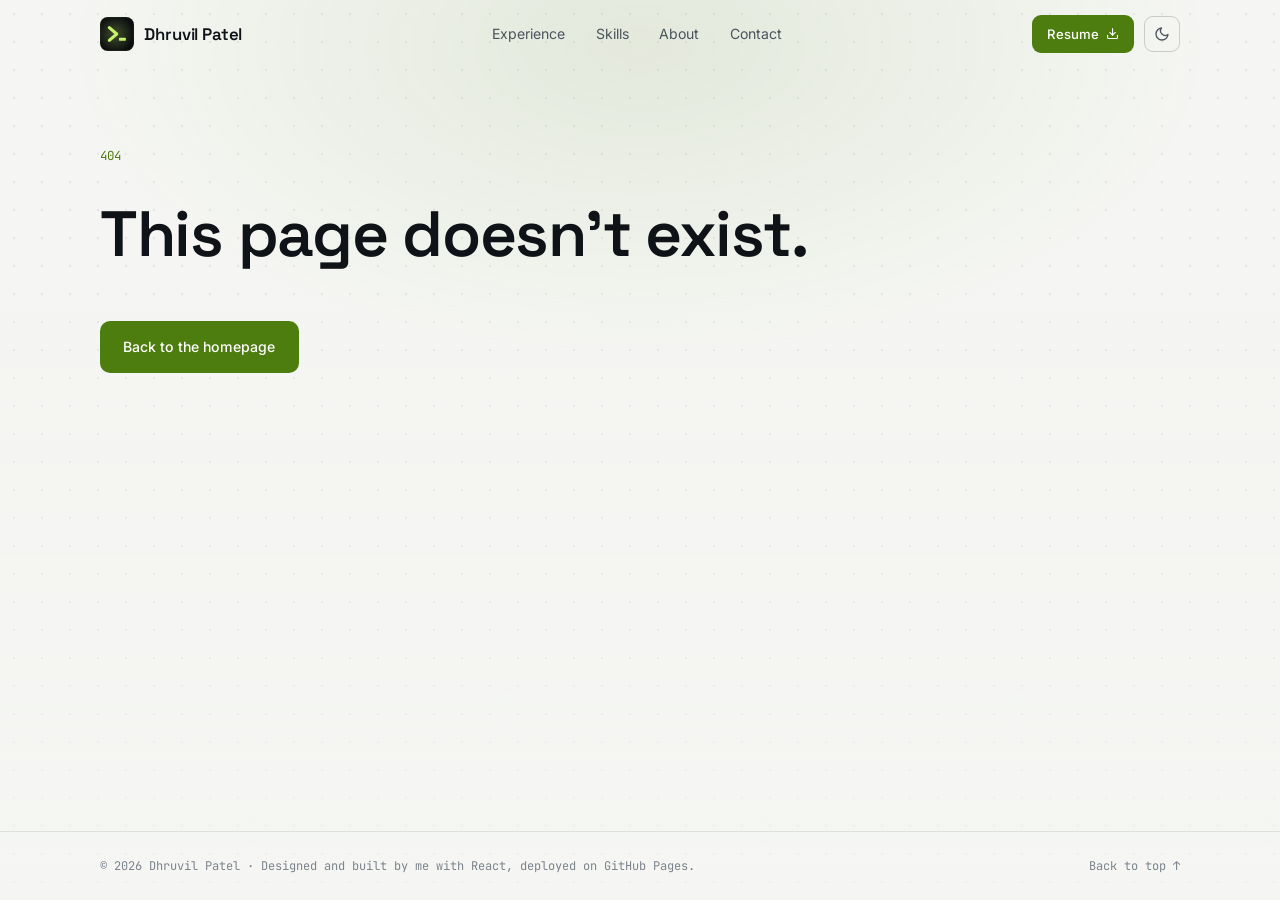
<file: index.html>
<!doctype html><html lang="en" data-theme="light"><head><meta charset="utf-8"/><link rel="icon" href="/favicon.ico" sizes="16x16 32x32 48x48"/><link rel="icon" type="image/svg+xml" href="/favicon.svg"/><link rel="icon" type="image/png" href="/favicon-32.png" sizes="32x32"/><link rel="apple-touch-icon" href="/apple-touch-icon.png"/><meta name="viewport" content="width=device-width,initial-scale=1"/><meta name="theme-color" content="#f5f6f3"/><meta name="description" content="Dhruvil Patel, software engineer at Amazon in Vancouver, BC."/><meta property="og:type" content="website"/><meta property="og:url" content="https://dhruvilpatel27.github.io/"/><meta property="og:title" content="Dhruvil Patel · Software Engineer"/><meta property="og:description" content="Full-stack, cloud and production AI engineering. Software engineer at Amazon in Vancouver, BC."/><meta property="og:image" content="https://dhruvilpatel27.github.io/og-image.png"/><meta name="twitter:card" content="summary_large_image"/><link rel="manifest" href="/manifest.json"/><link rel="preconnect" href="https://fonts.googleapis.com"/><link rel="preconnect" href="https://fonts.gstatic.com" crossorigin/><link href="https://fonts.googleapis.com/css2?family=Inter:wght@400;500;600&family=JetBrains+Mono:wght@400;500&family=Space+Grotesk:wght@500;600;700&display=swap" rel="stylesheet"/><title>Dhruvil Patel</title><script defer="defer" src="/static/js/main.bb9b57db.js"></script><link href="/static/css/main.4d1ae65d.css" rel="stylesheet"></head><body><noscript>You need to enable JavaScript to run this app.</noscript><div id="root"></div></body></html>
</file>
<file: static/css/main.4d1ae65d.css>
/*
! tailwindcss v3.3.3 | MIT License | https://tailwindcss.com
*/*,:after,:before{border:0 solid #e5e7eb;box-sizing:border-box}:after,:before{--tw-content:""}html{-webkit-text-size-adjust:100%;-webkit-font-feature-settings:normal;font-feature-settings:normal;font-family:ui-sans-serif,system-ui,-apple-system,BlinkMacSystemFont,Segoe UI,Roboto,Helvetica Neue,Arial,Noto Sans,sans-serif,Apple Color Emoji,Segoe UI Emoji,Segoe UI Symbol,Noto Color Emoji;font-variation-settings:normal;line-height:1.5;tab-size:4}body{line-height:inherit;margin:0}hr{border-top-width:1px;color:inherit;height:0}abbr:where([title]){-webkit-text-decoration:underline dotted;text-decoration:underline dotted}h1,h2,h3,h4,h5,h6{font-size:inherit;font-weight:inherit}a{color:inherit;text-decoration:inherit}b,strong{font-weight:bolder}code,kbd,pre,samp{font-family:ui-monospace,SFMono-Regular,Menlo,Monaco,Consolas,Liberation Mono,Courier New,monospace;font-size:1em}small{font-size:80%}sub,sup{font-size:75%;line-height:0;position:relative;vertical-align:initial}sub{bottom:-.25em}sup{top:-.5em}table{border-collapse:collapse;border-color:inherit;text-indent:0}button,input,optgroup,select,textarea{-webkit-font-feature-settings:inherit;font-feature-settings:inherit;color:inherit;font-family:inherit;font-size:100%;font-variation-settings:inherit;font-weight:inherit;line-height:inherit;margin:0;padding:0}button,select{text-transform:none}[type=button],[type=reset],[type=submit],button{-webkit-appearance:button;background-color:initial;background-image:none}:-moz-focusring{outline:auto}:-moz-ui-invalid{box-shadow:none}progress{vertical-align:initial}::-webkit-inner-spin-button,::-webkit-outer-spin-button{height:auto}[type=search]{-webkit-appearance:textfield;outline-offset:-2px}::-webkit-search-decoration{-webkit-appearance:none}::-webkit-file-upload-button{-webkit-appearance:button;font:inherit}summary{display:list-item}blockquote,dd,dl,figure,h1,h2,h3,h4,h5,h6,hr,p,pre{margin:0}fieldset{margin:0}fieldset,legend{padding:0}menu,ol,ul{list-style:none;margin:0;padding:0}dialog{padding:0}textarea{resize:vertical}input::-webkit-input-placeholder,textarea::-webkit-input-placeholder{color:#9ca3af;opacity:1}input::placeholder,textarea::placeholder{color:#9ca3af;opacity:1}[role=button],button{cursor:pointer}:disabled{cursor:default}audio,canvas,embed,iframe,img,object,svg,video{display:block;vertical-align:middle}img,video{height:auto;max-width:100%}[hidden]{display:none}*,:after,:before{--tw-border-spacing-x:0;--tw-border-spacing-y:0;--tw-translate-x:0;--tw-translate-y:0;--tw-rotate:0;--tw-skew-x:0;--tw-skew-y:0;--tw-scale-x:1;--tw-scale-y:1;--tw-pan-x: ;--tw-pan-y: ;--tw-pinch-zoom: ;--tw-scroll-snap-strictness:proximity;--tw-gradient-from-position: ;--tw-gradient-via-position: ;--tw-gradient-to-position: ;--tw-ordinal: ;--tw-slashed-zero: ;--tw-numeric-figure: ;--tw-numeric-spacing: ;--tw-numeric-fraction: ;--tw-ring-inset: ;--tw-ring-offset-width:0px;--tw-ring-offset-color:#fff;--tw-ring-color:rgba(59,130,246,.5);--tw-ring-offset-shadow:0 0 #0000;--tw-ring-shadow:0 0 #0000;--tw-shadow:0 0 #0000;--tw-shadow-colored:0 0 #0000;--tw-blur: ;--tw-brightness: ;--tw-contrast: ;--tw-grayscale: ;--tw-hue-rotate: ;--tw-invert: ;--tw-saturate: ;--tw-sepia: ;--tw-drop-shadow: ;--tw-backdrop-blur: ;--tw-backdrop-brightness: ;--tw-backdrop-contrast: ;--tw-backdrop-grayscale: ;--tw-backdrop-hue-rotate: ;--tw-backdrop-invert: ;--tw-backdrop-opacity: ;--tw-backdrop-saturate: ;--tw-backdrop-sepia: }::-webkit-backdrop{--tw-border-spacing-x:0;--tw-border-spacing-y:0;--tw-translate-x:0;--tw-translate-y:0;--tw-rotate:0;--tw-skew-x:0;--tw-skew-y:0;--tw-scale-x:1;--tw-scale-y:1;--tw-pan-x: ;--tw-pan-y: ;--tw-pinch-zoom: ;--tw-scroll-snap-strictness:proximity;--tw-gradient-from-position: ;--tw-gradient-via-position: ;--tw-gradient-to-position: ;--tw-ordinal: ;--tw-slashed-zero: ;--tw-numeric-figure: ;--tw-numeric-spacing: ;--tw-numeric-fraction: ;--tw-ring-inset: ;--tw-ring-offset-width:0px;--tw-ring-offset-color:#fff;--tw-ring-color:rgba(59,130,246,.5);--tw-ring-offset-shadow:0 0 #0000;--tw-ring-shadow:0 0 #0000;--tw-shadow:0 0 #0000;--tw-shadow-colored:0 0 #0000;--tw-blur: ;--tw-brightness: ;--tw-contrast: ;--tw-grayscale: ;--tw-hue-rotate: ;--tw-invert: ;--tw-saturate: ;--tw-sepia: ;--tw-drop-shadow: ;--tw-backdrop-blur: ;--tw-backdrop-brightness: ;--tw-backdrop-contrast: ;--tw-backdrop-grayscale: ;--tw-backdrop-hue-rotate: ;--tw-backdrop-invert: ;--tw-backdrop-opacity: ;--tw-backdrop-saturate: ;--tw-backdrop-sepia: }::backdrop{--tw-border-spacing-x:0;--tw-border-spacing-y:0;--tw-translate-x:0;--tw-translate-y:0;--tw-rotate:0;--tw-skew-x:0;--tw-skew-y:0;--tw-scale-x:1;--tw-scale-y:1;--tw-pan-x: ;--tw-pan-y: ;--tw-pinch-zoom: ;--tw-scroll-snap-strictness:proximity;--tw-gradient-from-position: ;--tw-gradient-via-position: ;--tw-gradient-to-position: ;--tw-ordinal: ;--tw-slashed-zero: ;--tw-numeric-figure: ;--tw-numeric-spacing: ;--tw-numeric-fraction: ;--tw-ring-inset: ;--tw-ring-offset-width:0px;--tw-ring-offset-color:#fff;--tw-ring-color:rgba(59,130,246,.5);--tw-ring-offset-shadow:0 0 #0000;--tw-ring-shadow:0 0 #0000;--tw-shadow:0 0 #0000;--tw-shadow-colored:0 0 #0000;--tw-blur: ;--tw-brightness: ;--tw-contrast: ;--tw-grayscale: ;--tw-hue-rotate: ;--tw-invert: ;--tw-saturate: ;--tw-sepia: ;--tw-drop-shadow: ;--tw-backdrop-blur: ;--tw-backdrop-brightness: ;--tw-backdrop-contrast: ;--tw-backdrop-grayscale: ;--tw-backdrop-hue-rotate: ;--tw-backdrop-invert: ;--tw-backdrop-opacity: ;--tw-backdrop-saturate: ;--tw-backdrop-sepia: }.container{width:100%}@media (min-width:640px){.container{max-width:640px}}@media (min-width:768px){.container{max-width:768px}}@media (min-width:1024px){.container{max-width:1024px}}@media (min-width:1280px){.container{max-width:1280px}}@media (min-width:1536px){.container{max-width:1536px}}.sr-only{border-width:0}.collapse{visibility:collapse}.static{position:static}.fixed{position:fixed}.grid{display:grid}.transform{-webkit-transform:translate(var(--tw-translate-x),var(--tw-translate-y)) rotate(var(--tw-rotate)) skewX(var(--tw-skew-x)) skewY(var(--tw-skew-y)) scaleX(var(--tw-scale-x)) scaleY(var(--tw-scale-y));transform:translate(var(--tw-translate-x),var(--tw-translate-y)) rotate(var(--tw-rotate)) skewX(var(--tw-skew-x)) skewY(var(--tw-skew-y)) scaleX(var(--tw-scale-x)) scaleY(var(--tw-scale-y))}.resize{resize:both}.blur{--tw-blur:blur(8px)}.blur,.filter{-webkit-filter:var(--tw-blur) var(--tw-brightness) var(--tw-contrast) var(--tw-grayscale) var(--tw-hue-rotate) var(--tw-invert) var(--tw-saturate) var(--tw-sepia) var(--tw-drop-shadow);filter:var(--tw-blur) var(--tw-brightness) var(--tw-contrast) var(--tw-grayscale) var(--tw-hue-rotate) var(--tw-invert) var(--tw-saturate) var(--tw-sepia) var(--tw-drop-shadow)}:root{--bg:#0b0d10;--bg-raised:#12151a;--text-primary:#e8ebef;--text-secondary:#9aa3ad;--text-tertiary:#646c76;--accent:#c5f36b;--accent-ink:#0b0d10;--accent-soft:hsla(80,85%,69%,.12);--rule:rgba(232,235,239,.09);--rule-strong:rgba(232,235,239,.18);--surface-navbar:rgba(11,13,16,.78);--card-shadow:0 24px 50px -30px rgba(0,0,0,.8);--grid-dot:232,235,239;--grid-accent:197,243,107;--font-display:"Space Grotesk","Helvetica Neue",Arial,sans-serif;--font-body:"Inter",-apple-system,BlinkMacSystemFont,"Helvetica Neue",Arial,sans-serif;--font-mono:"JetBrains Mono",ui-monospace,"SF Mono",Menlo,monospace;--ease:cubic-bezier(0.2,0.7,0.2,1);--max-width:1160px;color-scheme:dark}:root[data-theme=light]{--bg:#f5f6f3;--bg-raised:#fff;--text-primary:#0f1216;--text-secondary:#4b535c;--text-tertiary:#7b838c;--accent:#4d7c0f;--accent-ink:#fff;--accent-soft:rgba(77,124,15,.1);--rule:rgba(15,18,22,.09);--rule-strong:rgba(15,18,22,.18);--surface-navbar:hsla(80,14%,96%,.85);--card-shadow:0 24px 50px -32px rgba(15,18,22,.35);--grid-dot:15,18,22;--grid-accent:77,124,15;color-scheme:light}html{scroll-behavior:smooth;scroll-padding-top:72px}#root,body,html{min-height:100vh}body,html{max-width:100%;overflow-x:hidden}body{-webkit-font-smoothing:antialiased;background:#0b0d10;background:var(--bg);color:#e8ebef;color:var(--text-primary);font-family:Inter,-apple-system,BlinkMacSystemFont,Helvetica Neue,Arial,sans-serif;font-family:var(--font-body);font-size:16px;line-height:1.7;transition:background-color .3s ease,color .3s ease}*{min-width:0}::selection{background:#c5f36b;background:var(--accent);color:#0b0d10;color:var(--accent-ink)}.app-content{display:flex;flex-direction:column;min-height:100vh;position:relative;z-index:1}.app-content>section{width:100%}.page-section{margin:0 auto;max-width:1160px;max-width:var(--max-width);padding:3.5rem 1.5rem}@media (min-width:768px){.page-section{padding:4.5rem 2.5rem}}.eyebrow{align-items:center;color:#c5f36b;color:var(--accent);display:inline-flex;font-family:JetBrains Mono,ui-monospace,SF Mono,Menlo,monospace;font-family:var(--font-mono);font-size:.78rem;gap:.6rem}.eyebrow-index{color:#646c76;color:var(--text-tertiary)}.section-title{color:#e8ebef;color:var(--text-primary);font-family:Space Grotesk,Helvetica Neue,Arial,sans-serif;font-family:var(--font-display);font-size:clamp(2.1rem,4.8vw,3.2rem);font-weight:600;letter-spacing:-.02em;line-height:1.05;margin-top:.75rem}.section-intro{color:#9aa3ad;color:var(--text-secondary);margin-top:1rem;max-width:40rem}.btn{align-items:center;border:1px solid transparent;border-radius:10px;cursor:pointer;display:inline-flex;font-size:.88rem;font-weight:500;gap:.55rem;padding:.8rem 1.4rem;text-decoration:none;transition:background .2s ease,border-color .2s ease,color .2s ease,box-shadow .25s ease,-webkit-transform .2s cubic-bezier(.2,.7,.2,1);transition:transform .2s cubic-bezier(.2,.7,.2,1),background .2s ease,border-color .2s ease,color .2s ease,box-shadow .25s ease;transition:transform .2s cubic-bezier(.2,.7,.2,1),background .2s ease,border-color .2s ease,color .2s ease,box-shadow .25s ease,-webkit-transform .2s cubic-bezier(.2,.7,.2,1);transition:background .2s ease,border-color .2s ease,color .2s ease,box-shadow .25s ease,-webkit-transform .2s var(--ease);transition:transform .2s var(--ease),background .2s ease,border-color .2s ease,color .2s ease,box-shadow .25s ease;transition:transform .2s var(--ease),background .2s ease,border-color .2s ease,color .2s ease,box-shadow .25s ease,-webkit-transform .2s var(--ease)}.btn:hover{-webkit-transform:translateY(-2px);transform:translateY(-2px)}.btn-primary{background:#c5f36b;background:var(--accent);color:#0b0d10;color:var(--accent-ink)}.btn-primary:hover{box-shadow:0 12px 30px -12px #c5f36b;box-shadow:0 12px 30px -12px var(--accent)}.btn-quiet{background:transparent;border-color:rgba(232,235,239,.18);border-color:var(--rule-strong);color:#e8ebef;color:var(--text-primary)}.btn-quiet:hover{border-color:#c5f36b;border-color:var(--accent);color:#c5f36b;color:var(--accent)}.btn:disabled{box-shadow:none;cursor:not-allowed;opacity:.45;-webkit-transform:none;transform:none}.reveal{opacity:0;-webkit-transform:translateY(22px);transform:translateY(22px);transition:opacity .8s cubic-bezier(.2,.7,.2,1),-webkit-transform .8s cubic-bezier(.2,.7,.2,1);transition:opacity .8s cubic-bezier(.2,.7,.2,1),transform .8s cubic-bezier(.2,.7,.2,1);transition:opacity .8s cubic-bezier(.2,.7,.2,1),transform .8s cubic-bezier(.2,.7,.2,1),-webkit-transform .8s cubic-bezier(.2,.7,.2,1);transition:opacity .8s var(--ease),-webkit-transform .8s var(--ease);transition:opacity .8s var(--ease),transform .8s var(--ease);transition:opacity .8s var(--ease),transform .8s var(--ease),-webkit-transform .8s var(--ease)}.reveal.in-view{opacity:1;-webkit-transform:translateY(0);transform:translateY(0)}@media (prefers-reduced-motion:reduce){html{scroll-behavior:auto}.reveal{opacity:1;-webkit-transform:none;transform:none;transition:none}}.hero{display:flex}.hero,.hero-inner{align-items:center}.hero-inner{grid-gap:3.5rem;display:grid;gap:3.5rem;grid-template-columns:1fr;margin:0 auto;max-width:var(--max-width);padding:4rem 1.5rem 1rem;width:100%}@media (min-width:768px){.hero-inner{padding:5rem 2.5rem 1.5rem}}@media (min-width:1000px){.hero-inner{gap:4rem;grid-template-columns:minmax(0,1.15fr) minmax(0,1fr)}}.hero-greeting{align-items:center;color:var(--text-secondary);display:inline-flex;font-family:var(--font-mono);font-size:.9rem;gap:.6rem}.hero-status{height:8px;position:relative;width:8px}.hero-status,.hero-status:after{background:var(--accent);border-radius:50%}.hero-status:after{-webkit-animation:status-ping 2s var(--ease) infinite;animation:status-ping 2s var(--ease) infinite;content:"";inset:0;position:absolute}@-webkit-keyframes status-ping{0%{opacity:.7;-webkit-transform:scale(1);transform:scale(1)}to{opacity:0;-webkit-transform:scale(3);transform:scale(3)}}@keyframes status-ping{0%{opacity:.7;-webkit-transform:scale(1);transform:scale(1)}to{opacity:0;-webkit-transform:scale(3);transform:scale(3)}}.hero-name{color:var(--text-primary);font-size:clamp(3rem,8vw,5.4rem);font-weight:700;letter-spacing:-.035em;line-height:.98;margin-top:.75rem}.hero-name,.hero-role{font-family:var(--font-display)}.hero-role{color:var(--text-secondary);font-size:clamp(1.15rem,2.2vw,1.4rem);font-weight:500;margin-top:1rem}.hero-role span{color:var(--accent)}.hero-intro{color:var(--text-secondary);margin-top:1.5rem;max-width:36rem}.hero-actions{display:flex;flex-wrap:wrap;gap:.75rem;margin-top:2rem}.hero-socials{display:flex;gap:.5rem;margin-top:1.75rem}.hero-socials .icon-button{height:40px;width:40px}.terminal{background:var(--bg-raised);border:1px solid var(--rule-strong);border-radius:14px;box-shadow:var(--card-shadow);font-family:var(--font-mono);overflow:hidden}.terminal-bar{align-items:center;border-bottom:1px solid var(--rule);display:flex;gap:6px;padding:.75rem 1rem}.terminal-bar span{background:var(--rule-strong);border-radius:50%;height:10px;width:10px}.terminal-bar span:first-child{background:#ff5f57}.terminal-bar span:nth-child(2){background:#febc2e}.terminal-bar span:nth-child(3){background:#28c840}.terminal-bar p{color:var(--text-tertiary);font-size:.75rem;margin-left:.6rem}.terminal-body{font-size:.8rem;line-height:1.75;min-height:23.5rem;padding:1.1rem 1.15rem 1.3rem}.term-step+.term-step{margin-top:.6rem}.term-cmd{color:var(--text-primary);display:flex;gap:.6rem}.term-prompt{color:var(--accent)}.term-typed{-webkit-animation-fill-mode:forwards;animation-fill-mode:forwards;-webkit-animation-name:type;animation-name:type;-webkit-animation-timing-function:steps(var(--chars));animation-timing-function:steps(var(--chars));display:inline-block;overflow:hidden;white-space:nowrap;width:0}@-webkit-keyframes type{to{width:calc((var(--chars) + 1)*1ch)}}@keyframes type{to{width:calc((var(--chars) + 1)*1ch)}}.term-out{-webkit-animation:term-show .2s ease forwards;animation:term-show .2s ease forwards;color:var(--text-secondary);opacity:0;padding-left:1.25rem;white-space:pre-wrap}.term-log{grid-gap:.5rem;display:grid;gap:.5rem;grid-template-columns:2.8rem 6.8rem 1fr;white-space:nowrap}.term-log span:first-child{color:var(--accent)}.term-log span:nth-child(2){color:var(--text-primary)}@media (max-width:480px){.term-log{grid-template-columns:2.8rem 1fr;white-space:normal}.term-log span:nth-child(3){font-size:.75rem;grid-column:2;margin-top:-.35rem}}.term-idle{-webkit-animation:term-show .2s ease forwards;animation:term-show .2s ease forwards;margin-top:.6rem;opacity:0}@-webkit-keyframes term-show{to{opacity:1}}@keyframes term-show{to{opacity:1}}.term-caret{-webkit-animation:caret-blink 1s steps(1) infinite;animation:caret-blink 1s steps(1) infinite;background:var(--accent);display:inline-block;height:1.05em;margin-top:.3em;width:8px}@-webkit-keyframes caret-blink{50%{opacity:0}}@keyframes caret-blink{50%{opacity:0}}@media (prefers-reduced-motion:reduce){.term-typed{width:auto}.term-idle,.term-out,.term-typed{-webkit-animation:none;animation:none}.term-idle,.term-out{opacity:1}.hero-status:after,.term-caret{-webkit-animation:none;animation:none}}.scroll-progress{background:linear-gradient(90deg,var(--accent),rgba(var(--grid-accent),.4));box-shadow:0 0 12px rgba(var(--grid-accent),.6);height:2px;left:0;pointer-events:none;position:fixed;right:0;top:0;-webkit-transform:scaleX(0);transform:scaleX(0);-webkit-transform:scaleX(var(--progress,0));transform:scaleX(var(--progress,0));-webkit-transform-origin:0 50%;transform-origin:0 50%;z-index:60}.rotating{color:var(--text-secondary);font-family:var(--font-mono);font-size:clamp(.95rem,1.6vw,1.05rem);margin-top:.9rem;min-height:1.7em}.rotating-word{color:var(--accent)}.rotating-caret{-webkit-animation:rot-caret 1s steps(1) infinite;animation:rot-caret 1s steps(1) infinite;background:var(--accent);display:inline-block;height:1.1em;margin-left:2px;vertical-align:-.15em;width:.55em}@-webkit-keyframes rot-caret{50%{opacity:0}}@keyframes rot-caret{50%{opacity:0}}.aurora{inset:0;overflow:hidden;pointer-events:none;position:absolute;z-index:-1}.aurora span{border-radius:50%;-webkit-filter:blur(70px);filter:blur(70px);opacity:.55;position:absolute}.aurora span:first-child{-webkit-animation:drift-a 22s ease-in-out infinite alternate;animation:drift-a 22s ease-in-out infinite alternate;background:radial-gradient(circle,rgba(var(--grid-accent),.22),transparent 65%);height:38vw;left:-6vw;top:8%;width:38vw}.aurora span:nth-child(2){-webkit-animation:drift-b 26s ease-in-out infinite alternate;animation:drift-b 26s ease-in-out infinite alternate;background:radial-gradient(circle,rgba(120,160,255,.16),transparent 65%);bottom:5%;height:30vw;right:-4vw;width:30vw}@-webkit-keyframes drift-a{to{-webkit-transform:translate(14vw,10vh) scale(1.15);transform:translate(14vw,10vh) scale(1.15)}}@keyframes drift-a{to{-webkit-transform:translate(14vw,10vh) scale(1.15);transform:translate(14vw,10vh) scale(1.15)}}@-webkit-keyframes drift-b{to{-webkit-transform:translate(-12vw,-12vh) scale(.9);transform:translate(-12vw,-12vh) scale(.9)}}@keyframes drift-b{to{-webkit-transform:translate(-12vw,-12vh) scale(.9);transform:translate(-12vw,-12vh) scale(.9)}}.tilt.in-view:hover{box-shadow:0 30px 60px -35px rgba(var(--grid-accent),.35);-webkit-transform:perspective(900px) rotateX(0deg) rotateY(0deg) translateY(-4px);transform:perspective(900px) rotateX(0deg) rotateY(0deg) translateY(-4px);-webkit-transform:perspective(900px) rotateX(var(--rx,0deg)) rotateY(var(--ry,0deg)) translateY(-4px);transform:perspective(900px) rotateX(var(--rx,0deg)) rotateY(var(--ry,0deg)) translateY(-4px);transition:border-color .25s var(--ease),-webkit-transform .15s var(--ease);transition:transform .15s var(--ease),border-color .25s var(--ease);transition:transform .15s var(--ease),border-color .25s var(--ease),-webkit-transform .15s var(--ease);transition-delay:0s!important}.hero{isolation:isolate;position:relative}.sr-only{clip:rect(0,0,0,0);border:0;height:1px;margin:-1px;overflow:hidden;padding:0;position:absolute;white-space:nowrap;width:1px}.contact-value,.footer a,.project-link{background-image:linear-gradient(var(--accent),var(--accent));background-position:0 100%;background-repeat:no-repeat;background-size:0 1px;transition:background-size .3s var(--ease),color .2s ease}.contact-link:hover .contact-value,.footer a:hover,.project-link:hover{background-size:100% 1px}@media (prefers-reduced-motion:reduce){.aurora,.scroll-progress{display:none}.rotating-caret{-webkit-animation:none;animation:none}.tilt.in-view:hover{-webkit-transform:none;transform:none}}.section-title .word{display:inline-block;opacity:0;-webkit-transform:translateY(.55em);transform:translateY(.55em);transition:opacity .5s var(--ease),-webkit-transform .6s var(--ease);transition:opacity .5s var(--ease),transform .6s var(--ease);transition:opacity .5s var(--ease),transform .6s var(--ease),-webkit-transform .6s var(--ease);transition-delay:calc(var(--i)*70ms + 80ms)}.section-head.in-view .section-title .word{opacity:1;-webkit-transform:none;transform:none}.hero-name .ch{-webkit-animation:letter-rise .8s var(--ease) both;animation:letter-rise .8s var(--ease) both;-webkit-animation-delay:calc(var(--i)*40ms + .2s);animation-delay:calc(var(--i)*40ms + .2s);display:inline-block;transition:color .25s ease,-webkit-transform .25s var(--ease);transition:transform .25s var(--ease),color .25s ease;transition:transform .25s var(--ease),color .25s ease,-webkit-transform .25s var(--ease)}.hero-name .ch:hover{color:var(--accent);-webkit-transform:translateY(-.12em);transform:translateY(-.12em)}@-webkit-keyframes letter-rise{0%{-webkit-filter:blur(4px);filter:blur(4px);opacity:0;-webkit-transform:translateY(.45em) rotate(4deg);transform:translateY(.45em) rotate(4deg)}to{-webkit-filter:none;filter:none;opacity:1;-webkit-transform:none;transform:none}}@keyframes letter-rise{0%{-webkit-filter:blur(4px);filter:blur(4px);opacity:0;-webkit-transform:translateY(.45em) rotate(4deg);transform:translateY(.45em) rotate(4deg)}to{-webkit-filter:none;filter:none;opacity:1;-webkit-transform:none;transform:none}}.skill-group li{transition:transform .2s var(--ease),border-color .2s ease,color .2s ease;transition:transform .2s var(--ease),border-color .2s ease,color .2s ease,-webkit-transform .2s var(--ease)}.skill-group.in-view li{-webkit-animation:chip-pop .45s var(--ease) both;animation:chip-pop .45s var(--ease) both;-webkit-animation-delay:calc(var(--i)*35ms + .15s);animation-delay:calc(var(--i)*35ms + .15s)}.skill-group li:hover{color:var(--text-primary)}@-webkit-keyframes chip-pop{0%{opacity:0;-webkit-transform:translateY(6px) scale(.92);transform:translateY(6px) scale(.92)}to{opacity:1;-webkit-transform:none;transform:none}}@keyframes chip-pop{0%{opacity:0;-webkit-transform:translateY(6px) scale(.92);transform:translateY(6px) scale(.92)}to{opacity:1;-webkit-transform:none;transform:none}}.roles-multi .role:not(:last-child):before{-webkit-animation:line-draw .9s var(--ease) both;animation:line-draw .9s var(--ease) both;-webkit-transform-origin:top;transform-origin:top}.roles-multi .role:first-child .role-dot{-webkit-animation:dot-pulse 2.2s ease-out infinite;animation:dot-pulse 2.2s ease-out infinite;box-shadow:0 0 0 0 rgba(var(--grid-accent),.6)}@-webkit-keyframes line-draw{0%{-webkit-transform:scaleY(0);transform:scaleY(0)}to{-webkit-transform:scaleY(1);transform:scaleY(1)}}@keyframes line-draw{0%{-webkit-transform:scaleY(0);transform:scaleY(0)}to{-webkit-transform:scaleY(1);transform:scaleY(1)}}@-webkit-keyframes dot-pulse{0%{box-shadow:0 0 0 0 rgba(var(--grid-accent),.55)}70%{box-shadow:0 0 0 10px rgba(var(--grid-accent),0)}to{box-shadow:0 0 0 0 rgba(var(--grid-accent),0)}}@keyframes dot-pulse{0%{box-shadow:0 0 0 0 rgba(var(--grid-accent),.55)}70%{box-shadow:0 0 0 10px rgba(var(--grid-accent),0)}to{box-shadow:0 0 0 0 rgba(var(--grid-accent),0)}}.btn-primary,.resume-button{overflow:hidden;position:relative}.btn-primary:after,.resume-button:after{background:linear-gradient(100deg,transparent,hsla(0,0%,100%,.45),transparent);content:"";height:100%;left:-60%;pointer-events:none;position:absolute;top:0;-webkit-transform:skewX(-20deg);transform:skewX(-20deg);width:40%}.btn-primary:hover:after,.resume-button:hover:after{-webkit-animation:shine .75s ease;animation:shine .75s ease}@-webkit-keyframes shine{to{left:130%}}@keyframes shine{to{left:130%}}@media (prefers-reduced-motion:reduce){.hero-name .ch,.roles-multi .role:first-child .role-dot,.roles-multi .role:not(:last-child):before,.section-title .word,.skill-group.in-view li{-webkit-animation:none;animation:none;opacity:1;-webkit-transform:none;transform:none;transition:none}.btn-primary:hover:after,.resume-button:hover:after{-webkit-animation:none;animation:none}}.jobs{grid-gap:1.75rem;display:grid;gap:1.75rem;grid-template-columns:1fr;margin-top:3rem}@media (min-width:860px){.jobs{gap:3rem;grid-template-columns:15rem 1fr;min-height:22rem}}.job-tabs{border-bottom:1px solid var(--rule);display:flex;gap:.25rem;overflow-x:auto;scrollbar-width:none}.job-tabs::-webkit-scrollbar{display:none}@media (min-width:860px){.job-tabs{align-self:start;border-bottom:none;border-left:1px solid var(--rule);flex-direction:column;overflow:visible}}.job-tab{align-items:flex-start;background:none;border:none;color:var(--text-secondary);cursor:pointer;display:flex;flex-direction:column;flex-shrink:0;gap:.1rem;padding:.7rem 1rem;position:relative;text-align:left;transition:color .2s ease,background .2s ease}.job-tab:hover{background:var(--accent-soft);color:var(--text-primary)}.job-tab:after{background:var(--accent);bottom:-1px;content:"";height:2px;left:0;position:absolute;right:0;-webkit-transform:scaleX(0);transform:scaleX(0);transition:-webkit-transform .3s var(--ease);transition:transform .3s var(--ease);transition:transform .3s var(--ease),-webkit-transform .3s var(--ease)}@media (min-width:860px){.job-tab{padding:.75rem 1.25rem}.job-tab:after{bottom:0;height:auto;left:-1px;right:auto;top:0;-webkit-transform:scaleY(0);transform:scaleY(0);width:2px}}.job-tab.active{color:var(--text-primary)}.job-tab.active:after{-webkit-transform:scale(1);transform:scale(1)}.job-tab:focus-visible{outline:1px solid var(--accent);outline-offset:-1px}.job-tab-name{font-family:var(--font-display);font-size:1rem;font-weight:600;white-space:nowrap}.job-tab-period{color:var(--text-tertiary);font-family:var(--font-mono);font-size:.72rem;white-space:nowrap}.job-tab.active .job-tab-period{color:var(--accent)}.job-panel{-webkit-animation:panel-in .4s var(--ease);animation:panel-in .4s var(--ease)}@-webkit-keyframes panel-in{0%{opacity:0;-webkit-transform:translateY(8px);transform:translateY(8px)}to{opacity:1;-webkit-transform:translateY(0);transform:translateY(0)}}@keyframes panel-in{0%{opacity:0;-webkit-transform:translateY(8px);transform:translateY(8px)}to{opacity:1;-webkit-transform:translateY(0);transform:translateY(0)}}.roles{display:flex;flex-direction:column;gap:2rem}.role{position:relative}.roles-multi .role{padding-left:1.6rem}.roles-multi .role-dot{background:var(--bg);border:2px solid var(--accent);border-radius:50%;height:10px;left:0;position:absolute;top:.5rem;width:10px}.roles-multi .role:first-child .role-dot{background:var(--accent)}.roles-multi .role:not(:last-child):before{background:linear-gradient(to bottom,var(--accent),var(--rule));bottom:-2rem;content:"";left:4px;opacity:.6;position:absolute;top:1.35rem;width:2px}.role-title{color:var(--text-primary);font-family:var(--font-display);font-size:1.15rem;font-weight:600}.role-meta{color:var(--text-tertiary);font-family:var(--font-mono);font-size:.78rem;margin-top:.15rem}.role-summary,.role-via{color:var(--text-secondary)}.role-summary{margin-top:.6rem;max-width:44rem}.role-toggle{align-items:center;background:transparent;border:1px solid rgba(var(--grid-accent),.35);border-radius:999px;color:var(--accent);cursor:pointer;display:inline-flex;font:inherit;font-family:var(--font-mono);font-size:.75rem;gap:.4rem;margin-top:.75rem;padding:.3rem .75rem;transition:background .25s ease,border-color .25s ease,-webkit-transform .25s var(--ease);transition:background .25s ease,border-color .25s ease,transform .25s var(--ease);transition:background .25s ease,border-color .25s ease,transform .25s var(--ease),-webkit-transform .25s var(--ease)}.role-toggle svg{transition:-webkit-transform .3s var(--ease);transition:transform .3s var(--ease);transition:transform .3s var(--ease),-webkit-transform .3s var(--ease)}.role-toggle:hover{background:var(--accent-soft);border-color:var(--accent);-webkit-transform:translateY(-1px);transform:translateY(-1px)}.role-toggle:hover svg{-webkit-transform:rotate(90deg);transform:rotate(90deg)}.role-details{display:grid;grid-template-rows:0fr;transition:grid-template-rows .4s var(--ease)}.role-details.open{grid-template-rows:1fr}.role-details>ul{max-width:44rem;overflow:hidden}.role-details li{color:var(--text-secondary);font-size:.92rem;margin-top:.55rem;padding-left:1.1rem;position:relative}.role-details li:before{color:var(--accent);content:"›";font-family:var(--font-mono);left:0;position:absolute}.education{margin-top:4rem}.education-heading{color:var(--text-tertiary);font-family:var(--font-mono);font-size:.78rem;letter-spacing:.14em;text-transform:uppercase}.education-grid{grid-gap:1rem;display:grid;gap:1rem;grid-template-columns:1fr;margin-top:1.25rem}@media (min-width:768px){.education-grid{grid-template-columns:1fr 1fr}}.degree{background:var(--bg-raised);border:1px solid var(--rule);border-radius:14px;padding:1.5rem;transition:border-color .25s ease,-webkit-transform .3s var(--ease);transition:border-color .25s ease,transform .3s var(--ease);transition:border-color .25s ease,transform .3s var(--ease),-webkit-transform .3s var(--ease)}.degree:hover{border-color:var(--rule-strong);-webkit-transform:translateY(-3px);transform:translateY(-3px)}.degree-dates{color:var(--text-tertiary);font-family:var(--font-mono);font-size:.75rem}.degree-title{color:var(--text-primary);font-family:var(--font-display);font-size:1.1rem;font-weight:600;line-height:1.3;margin-top:.4rem}.degree-school{color:var(--text-secondary);font-size:.9rem;margin-top:.3rem}.degree-note{font-size:.82rem;margin-top:.4rem}.degree-gpa,.degree-note{color:var(--text-tertiary)}.degree-gpa{font-family:var(--font-mono);font-size:.78rem;margin-top:.9rem}.degree-gpa span{color:var(--accent)}@media (prefers-reduced-motion:reduce){.role-details{transition:none}.job-panel{-webkit-animation:none;animation:none}}.role-tools{display:flex;flex-wrap:wrap;gap:.4rem;margin-top:.75rem}.role-tools li{background:var(--accent-soft);border-radius:999px;color:var(--accent);font-family:var(--font-mono);font-size:.72rem;padding:.2rem .6rem}.role-resume{border-bottom:1px solid var(--accent);color:var(--text-primary);display:inline-block;font-weight:500;margin-top:1.5rem}.role-work{border-top:1px solid var(--rule);margin-top:1.5rem;padding-top:1.1rem}.role-work-label{color:var(--text-tertiary);font-family:var(--font-mono);font-size:.75rem;margin-bottom:.6rem}.role-work ul{display:flex;flex-wrap:wrap;gap:.5rem}.role-work-button{background:var(--bg-raised);border:1px solid var(--rule-strong);border-radius:10px;color:var(--text-primary);cursor:pointer;font:inherit;font-size:.9rem;padding:.45rem .9rem;transition:border-color .2s ease,color .2s ease,-webkit-transform .2s var(--ease);transition:border-color .2s ease,color .2s ease,transform .2s var(--ease);transition:border-color .2s ease,color .2s ease,transform .2s var(--ease),-webkit-transform .2s var(--ease)}.role-work-button:hover{border-color:var(--accent);color:var(--accent);-webkit-transform:translateY(-2px);transform:translateY(-2px)}.role-work-button:after{content:" ↗"}.degree-logo{background:#fff;border-radius:8px;height:40px;margin-bottom:.75rem;max-width:130px;object-fit:contain;padding:4px 6px}.fw{margin-top:2.5rem}.fw-tabs{display:flex;gap:.6rem;overflow-x:auto;padding-bottom:.4rem;scrollbar-width:thin}@media (min-width:760px){.fw-tabs{flex-wrap:wrap;overflow:visible}}.fw-tab{align-items:flex-start;background:var(--bg-raised);border:1px solid var(--rule);border-radius:12px;color:var(--text-secondary);cursor:pointer;display:flex;flex:0 0 auto;flex-direction:column;gap:.2rem;padding:.7rem 1rem;text-align:left;transition:border-color .25s ease,color .25s ease,background .25s ease,-webkit-transform .25s var(--ease);transition:border-color .25s ease,color .25s ease,transform .25s var(--ease),background .25s ease;transition:border-color .25s ease,color .25s ease,transform .25s var(--ease),background .25s ease,-webkit-transform .25s var(--ease)}.fw-tab:hover{border-color:var(--rule-strong);color:var(--text-primary);-webkit-transform:translateY(-2px);transform:translateY(-2px)}.fw-tab.active{background:linear-gradient(180deg,var(--accent-soft),var(--bg-raised));border-color:var(--accent);color:var(--text-primary)}.fw-tab-program{color:var(--accent);font-family:var(--font-mono);font-size:.68rem}.fw-tab-name{font-family:var(--font-display);font-size:.95rem;font-weight:600}.fw-panel{grid-gap:2rem;-webkit-animation:fw-in .45s var(--ease);animation:fw-in .45s var(--ease);background:var(--bg-raised);border:1px solid var(--rule);border-radius:18px;box-shadow:var(--card-shadow);display:grid;gap:2rem;grid-template-columns:1fr;margin-top:1.1rem;padding:1.75rem}@media (min-width:960px){.fw-panel{gap:2.75rem;padding:2.25rem}}@-webkit-keyframes fw-in{0%{opacity:0;-webkit-transform:translateY(10px);transform:translateY(10px)}to{opacity:1;-webkit-transform:none;transform:none}}@keyframes fw-in{0%{opacity:0;-webkit-transform:translateY(10px);transform:translateY(10px)}to{opacity:1;-webkit-transform:none;transform:none}}.fw-meta{color:var(--accent);font-family:var(--font-mono);font-size:.78rem}.fw-title{font-family:var(--font-display);font-size:clamp(1.35rem,2.6vw,1.75rem);letter-spacing:-.02em;line-height:1.2;margin-top:.4rem}.fw-label{color:var(--text-tertiary);font-family:var(--font-mono);font-size:.72rem;letter-spacing:.08em;margin-top:1.4rem;text-transform:uppercase}.fw-text{color:var(--text-secondary);margin-top:.4rem}.fw-points{grid-gap:.5rem;display:grid;gap:.5rem;margin-top:.5rem}.fw-points li{color:var(--text-secondary);display:flex;font-size:.95rem;gap:.6rem;line-height:1.6}.fw-points svg{color:var(--accent);flex:none;margin-top:.35rem}.fw-impact{grid-gap:.75rem;display:grid;gap:.75rem;grid-template-columns:repeat(auto-fit,minmax(130px,1fr));margin-top:1.5rem}.fw-metric{background:var(--bg);border:1px solid var(--rule);border-radius:12px;padding:.8rem .9rem}.fw-metric strong{color:var(--accent);display:block;font-family:var(--font-display);font-size:1.3rem;letter-spacing:-.02em}.fw-metric span{color:var(--text-tertiary);font-size:.8rem;line-height:1.4}.fw-tools{display:flex;flex-wrap:wrap;gap:.4rem;margin-top:1.25rem}.fw-tools li{border:1px solid var(--rule);border-radius:999px;color:var(--text-secondary);font-family:var(--font-mono);font-size:.72rem;padding:.2rem .6rem}.fw-dialog{background:transparent;border:none;border-radius:20px;color:var(--text-primary);max-height:calc(100vh - 3rem);overflow:visible;padding:0;width:min(820px,calc(100vw - 2rem))}.fw-dialog::-webkit-backdrop{-webkit-backdrop-filter:blur(4px);backdrop-filter:blur(4px);background:rgba(6,8,10,.6)}.fw-dialog::backdrop{-webkit-backdrop-filter:blur(4px);backdrop-filter:blur(4px);background:rgba(6,8,10,.6)}.fw-dialog .fw-panel{margin-top:0;max-height:calc(100vh - 3rem);overflow-y:auto}.fw-dialog-close{background:var(--bg-raised);border:1px solid var(--rule);border-radius:999px;color:var(--text-secondary);cursor:pointer;display:grid;height:2.25rem;place-items:center;position:absolute;right:.9rem;top:.9rem;width:2.25rem;z-index:1}.fw-dialog-close:hover{border-color:var(--accent);color:var(--accent)}.skill-groups{border-top:1px solid var(--rule);margin-top:3rem}.skill-group{grid-gap:.75rem;border-bottom:1px solid var(--rule);display:grid;gap:.75rem;grid-template-columns:1fr;padding:1.4rem 0}@media (min-width:768px){.skill-group{align-items:baseline;gap:2.5rem;grid-template-columns:15rem 1fr}}.skill-group dt{color:var(--text-tertiary);font-family:var(--font-mono);font-size:.8rem}.skill-group ul{display:flex;flex-wrap:wrap;gap:.45rem}.skill-group li{border:1px solid var(--rule);border-radius:8px;color:var(--text-primary);font-size:.85rem;padding:.3rem .75rem;transition:border-color .2s ease,color .2s ease,-webkit-transform .2s var(--ease);transition:border-color .2s ease,color .2s ease,transform .2s var(--ease);transition:border-color .2s ease,color .2s ease,transform .2s var(--ease),-webkit-transform .2s var(--ease)}.skill-group li:hover{border-color:var(--accent);color:var(--accent);-webkit-transform:translateY(-2px);transform:translateY(-2px)}.toolkit{grid-gap:2rem;align-items:start;display:grid;gap:2rem;grid-template-columns:1fr;margin-top:2.5rem}@media (min-width:960px){.toolkit{gap:2.5rem;grid-template-columns:minmax(0,1.35fr) minmax(0,1fr)}.toolkit-skills .skill-group{gap:.5rem;grid-template-columns:1fr}}.toolkit-skills{margin-top:0}.toolkit-skills .skill-group{padding:.9rem 0}.toolkit-side{grid-gap:1rem;display:grid;gap:1rem}.toolkit-card{background:var(--bg-raised);border:1px solid var(--rule);border-radius:16px;padding:1.4rem}.toolkit-heading{align-items:center;color:var(--accent);display:flex;font-family:var(--font-mono);font-size:.78rem;font-weight:500;gap:.4rem;margin-bottom:.9rem}.toolkit-certs li+li,.toolkit-projects li+li{border-top:1px solid var(--rule);margin-top:.85rem;padding-top:.85rem}.toolkit-kind,.toolkit-meta{color:var(--text-tertiary);font-family:var(--font-mono);font-size:.72rem}.toolkit-title{font-weight:600;margin:.15rem 0 .3rem}.toolkit-title a:hover{color:var(--accent)}.toolkit-summary{color:var(--text-secondary);font-size:.88rem}.toolkit-certs li{display:flex;flex-direction:column;font-size:.9rem;gap:.15rem}.toolkit-pub{align-items:baseline;border-top:1px solid var(--rule);color:var(--text-secondary);display:flex;font-size:.85rem;gap:.45rem;margin-top:1rem;padding-top:.9rem}.toolkit-pub:hover{color:var(--accent)}.toolkit-title a{align-items:center;display:inline-flex;gap:.3rem}.toolkit-certs{max-height:13rem;overflow-y:auto;padding-right:.5rem;scrollbar-width:thin}.about-grid{grid-gap:3.5rem;align-items:center;display:grid;gap:3.5rem;grid-template-columns:1fr}@media (min-width:960px){.about-grid{gap:4rem;grid-template-columns:minmax(0,1fr) minmax(0,1fr)}}.about-copy{margin-top:1.75rem}.about-copy p{color:var(--text-secondary);max-width:34rem}.about-copy p+p{margin-top:1.1rem}.about-photos{grid-gap:1rem;display:grid;gap:1rem;grid-template-columns:1fr 1fr;justify-self:center;max-width:520px;position:relative;width:100%}.snapshot{background:var(--bg-raised);border:1px solid var(--rule-strong);border-radius:10px;box-shadow:var(--card-shadow);margin:0;padding:.6rem .6rem .4rem}.snapshot.in-view{transition:box-shadow .4s ease,opacity .8s var(--ease),-webkit-transform .5s var(--ease);transition:transform .5s var(--ease),box-shadow .4s ease,opacity .8s var(--ease);transition:transform .5s var(--ease),box-shadow .4s ease,opacity .8s var(--ease),-webkit-transform .5s var(--ease)}.snapshot-1.in-view{-webkit-transform:rotate(-3deg);transform:rotate(-3deg)}.snapshot-2.in-view{-webkit-transform:rotate(3deg) translateY(2.5rem);transform:rotate(3deg) translateY(2.5rem)}.snapshot.in-view:hover{-webkit-transform:rotate(0) translateY(-6px) scale(1.03);transform:rotate(0) translateY(-6px) scale(1.03);z-index:2}.snapshot img{aspect-ratio:4/5;border-radius:6px;display:block;object-fit:cover;width:100%}.snapshot figcaption{color:var(--text-tertiary);font-family:var(--font-mono);font-size:.72rem;padding:.5rem .15rem .2rem}@media (prefers-reduced-motion:reduce){.snapshot-1.in-view,.snapshot-2.in-view,.snapshot.in-view:hover{-webkit-transform:none;transform:none}}.about-grid{align-items:start}.about-grid .about-photos{margin-top:2rem;max-width:380px}.about-recs{grid-gap:1rem;display:grid;gap:1rem}.about-recs-heading{color:var(--accent);font-family:var(--font-mono);font-size:.78rem;font-weight:500}.about-recs .rec{padding:1.4rem}.recs{grid-gap:1rem;display:grid;gap:1rem;grid-template-columns:1fr;margin-top:3rem}@media (min-width:860px){.recs{grid-template-columns:1fr 1fr}}.rec{background:var(--bg-raised);border:1px solid var(--rule);border-radius:16px;display:flex;flex-direction:column;margin:0;overflow:hidden;padding:1.75rem;position:relative;transition:border-color .25s ease,-webkit-transform .35s var(--ease);transition:border-color .25s ease,transform .35s var(--ease);transition:border-color .25s ease,transform .35s var(--ease),-webkit-transform .35s var(--ease)}.rec:hover{border-color:var(--rule-strong);-webkit-transform:translateY(-3px);transform:translateY(-3px)}.rec-mark{color:var(--accent);font-family:Georgia,serif;font-size:5.5rem;line-height:1;opacity:.22;position:absolute;right:1.25rem;top:.5rem}.rec blockquote{color:var(--text-primary);font-size:.98rem;line-height:1.75;margin:1.5rem 0 0;position:relative}.rec figcaption{align-items:center;display:flex;gap:.8rem;margin-top:auto;padding-top:1.5rem}.rec-avatar{align-items:center;background:var(--accent);border-radius:50%;color:var(--accent-ink);display:inline-flex;font-family:var(--font-mono);font-size:.78rem;height:40px;justify-content:center;min-width:40px;width:40px}.rec-name{color:var(--text-primary);display:block;font-size:.92rem;font-weight:600}.rec-title{color:var(--text-tertiary);display:block;font-family:var(--font-mono);font-size:.72rem}.contact-grid{grid-gap:2.5rem;display:grid;gap:2.5rem;grid-template-columns:1fr;margin-top:3rem}@media (min-width:900px){.contact-grid{gap:3.5rem;grid-template-columns:minmax(0,1.3fr) minmax(0,1fr)}}.contact-form{background:var(--bg-raised);border:1px solid var(--rule);border-radius:16px;gap:1.1rem;padding:1.75rem}.contact-form,.field{display:flex;flex-direction:column}.field{gap:.4rem}.field-label{color:var(--text-tertiary);font-family:var(--font-mono);font-size:.75rem}.field input,.field textarea{background:var(--bg);border:1px solid var(--rule-strong);border-radius:10px;color:var(--text-primary);font:inherit;font-size:.95rem;outline:none;padding:.75rem .9rem;resize:vertical;transition:border-color .2s ease,box-shadow .2s ease;width:100%}.field input:focus,.field textarea:focus{border-color:var(--accent);box-shadow:0 0 0 3px var(--accent-soft)}.field.has-error input,.field.has-error textarea{border-color:#f87171}.field-error{color:#f87171;font-size:.8rem}.form-footer{align-items:center;display:flex;flex-wrap:wrap;gap:1rem}.form-note{color:var(--text-secondary);font-size:.82rem}.contact-links{display:flex;flex-direction:column;gap:.5rem}.contact-link{align-items:center;border:1px solid transparent;border-radius:12px;display:flex;gap:.9rem;padding:.8rem .9rem;text-decoration:none;transition:border-color .2s ease,background .2s ease,-webkit-transform .25s var(--ease);transition:border-color .2s ease,background .2s ease,transform .25s var(--ease);transition:border-color .2s ease,background .2s ease,transform .25s var(--ease),-webkit-transform .25s var(--ease)}.contact-link:hover{background:var(--bg-raised);border-color:var(--rule);-webkit-transform:translateX(4px);transform:translateX(4px)}.contact-icon{align-items:center;background:var(--accent-soft);border-radius:10px;color:var(--accent);display:inline-flex;height:38px;justify-content:center;min-width:38px;width:38px}.contact-label{color:var(--text-tertiary);display:block;font-family:var(--font-mono);font-size:.72rem}.contact-value{color:var(--text-primary);display:block;font-size:.95rem;overflow-wrap:anywhere}.site-header{border-bottom:1px solid transparent;position:-webkit-sticky;position:sticky;top:0;transition:background .3s var(--ease),border-color .3s var(--ease);z-index:50}.site-header.is-scrolled{backdrop-filter:blur(14px);-webkit-backdrop-filter:blur(14px);background:var(--surface-navbar);border-bottom-color:var(--rule)}.site-header-inner{align-items:center;display:flex;gap:1.5rem;justify-content:space-between;margin:0 auto;max-width:var(--max-width);min-height:68px;padding:0 1.5rem}@media (min-width:768px){.site-header-inner{padding:0 2.5rem}}.brand{align-items:center;color:var(--text-primary);display:inline-flex;gap:.65rem;text-decoration:none}.brand-mark{height:34px;transition:-webkit-transform .3s var(--ease);transition:transform .3s var(--ease);transition:transform .3s var(--ease),-webkit-transform .3s var(--ease);width:34px}.brand:hover .brand-mark{-webkit-transform:rotate(-8deg) scale(1.05);transform:rotate(-8deg) scale(1.05)}.brand-mark .logo-cursor{-webkit-animation:logo-blink 1.1s steps(1) infinite;animation:logo-blink 1.1s steps(1) infinite}@-webkit-keyframes logo-blink{50%{opacity:0}}@keyframes logo-blink{50%{opacity:0}}@media (prefers-reduced-motion:reduce){.brand-mark .logo-cursor{-webkit-animation:none;animation:none}}.brand-name{font-family:var(--font-display);font-size:1.05rem;font-weight:600;letter-spacing:-.01em}@media (max-width:420px){.brand-name{display:none}}.nav-desktop{display:none;gap:1.9rem}@media (min-width:900px){.nav-desktop{display:flex}}.nav-link{color:var(--text-secondary);font-size:.88rem;padding:4px 0;position:relative;text-decoration:none;transition:color .2s ease}.nav-link:after{background:var(--accent);border-radius:2px;bottom:-3px;content:"";height:2px;left:0;position:absolute;right:0;-webkit-transform:scaleX(0);transform:scaleX(0);-webkit-transform-origin:left;transform-origin:left;transition:-webkit-transform .3s var(--ease);transition:transform .3s var(--ease);transition:transform .3s var(--ease),-webkit-transform .3s var(--ease)}.nav-link.active,.nav-link:hover{color:var(--text-primary)}.nav-link.active:after,.nav-link:hover:after{-webkit-transform:scaleX(1);transform:scaleX(1)}.nav-actions{align-items:center;display:flex;gap:.6rem}.resume-button{align-items:center;background:var(--accent);border-radius:9px;color:var(--accent-ink);display:inline-flex;font-size:.82rem;font-weight:500;gap:.45rem;padding:.5rem .95rem;text-decoration:none;transition:box-shadow .25s ease,-webkit-transform .2s var(--ease);transition:transform .2s var(--ease),box-shadow .25s ease;transition:transform .2s var(--ease),box-shadow .25s ease,-webkit-transform .2s var(--ease)}.resume-button:hover{box-shadow:0 10px 24px -12px var(--accent);-webkit-transform:translateY(-1px);transform:translateY(-1px)}.icon-button{align-items:center;background:transparent;border:1px solid var(--rule-strong);border-radius:9px;color:var(--text-secondary);cursor:pointer;display:inline-flex;font-size:1rem;height:36px;justify-content:center;transition:border-color .2s ease,color .2s ease;width:36px}.icon-button:hover{border-color:var(--accent);color:var(--accent)}@media (min-width:900px){.nav-toggle{display:none}}.nav-mobile{-webkit-animation:menu-in .25s var(--ease);animation:menu-in .25s var(--ease);border-top:1px solid var(--rule);display:flex;flex-direction:column;padding:.5rem 1.5rem 1.25rem}.nav-mobile .nav-link{border-bottom:1px solid var(--rule);font-size:1rem;padding:.7rem 0}.nav-mobile .nav-link:after{display:none}@-webkit-keyframes menu-in{0%{opacity:0;-webkit-transform:translateY(-6px);transform:translateY(-6px)}to{opacity:1;-webkit-transform:translateY(0);transform:translateY(0)}}@keyframes menu-in{0%{opacity:0;-webkit-transform:translateY(-6px);transform:translateY(-6px)}to{opacity:1;-webkit-transform:translateY(0);transform:translateY(0)}}@media (min-width:900px){.nav-mobile{display:none}}.footer{border-top:1px solid var(--rule);color:var(--text-tertiary);font-family:var(--font-mono);font-size:.75rem;margin-top:auto}.footer-inner{display:flex;flex-wrap:wrap;gap:.5rem;justify-content:space-between;margin:0 auto;max-width:var(--max-width);padding:1.5rem}@media (min-width:768px){.footer-inner{padding:1.5rem 2.5rem}}.footer-top{color:var(--text-tertiary);text-decoration:none;transition:color .2s ease}.footer-top:hover{color:var(--accent)}.error-page{min-height:60vh}.error-title{font-family:var(--font-display);font-size:clamp(2.2rem,6vw,4rem);font-weight:600;letter-spacing:-.02em;margin:.75rem 0 2rem}.grid-bg{inset:0;pointer-events:none;position:fixed;z-index:0}.grid-bg canvas{inset:0;position:absolute}.grid-bg-glow{background:radial-gradient(ellipse at center,var(--accent-soft),transparent 70%);height:70vh;left:50%;position:absolute;top:-30vh;-webkit-transform:translateX(-50%);transform:translateX(-50%);width:90vw}.grid-bg-fade{background:linear-gradient(to bottom,transparent 30%,var(--bg) 100%);inset:0;opacity:.6;position:absolute}
/*# sourceMappingURL=main.4d1ae65d.css.map*/
</file>
